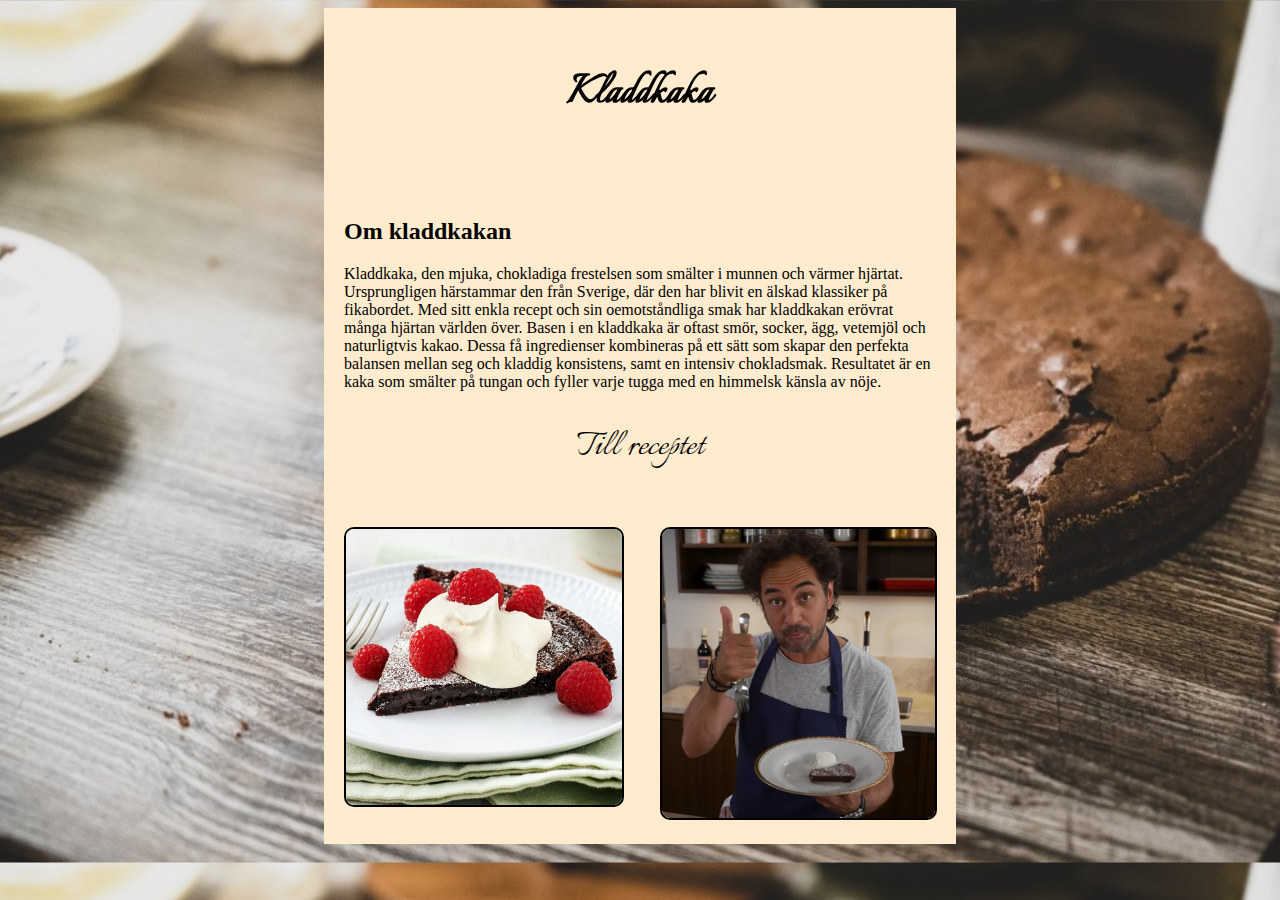
<file: index.html>
<!DOCTYPE html>
<html lang="en">
<head>
    <meta charset="UTF-8">
    <meta name="viewport" content="width=device-width, initial-scale=1.0">
    <title>Document</title>

    <link rel="stylesheet" href="style.css">
    <link rel="preconnect" href="https://fonts.googleapis.com">
    <link rel="preconnect" href="https://fonts.gstatic.com" crossorigin>
    <link href="https://fonts.googleapis.com/css2?family=Italianno&display=swap" rel="stylesheet">
</head>
<body> 


    <div class="grid-box">
    
        <header>
            <h1>Kladdkaka</h1>
        </header>

        <div class="fakta">
            <h2>Om kladdkakan</h2>
            <p>Kladdkaka, den mjuka, chokladiga frestelsen som smälter i munnen och värmer hjärtat. Ursprungligen härstammar den från Sverige, där den har blivit en älskad klassiker på fikabordet. Med sitt enkla recept och sin oemotståndliga smak har kladdkakan erövrat många hjärtan världen över.
            Basen i en kladdkaka är oftast smör, socker, ägg, vetemjöl och naturligtvis kakao. Dessa få ingredienser kombineras på ett sätt som skapar den perfekta balansen mellan seg och kladdig konsistens, samt en intensiv chokladsmak. Resultatet är en kaka som smälter på tungan och fyller varje tugga med en himmelsk känsla av nöje. </p>
            
            <nav>
                <a href="./recept.html">Till receptet</a>
            </nav>

        </div>

        <div class="bild">
            <img src="./img/kladdig_kladdkaka.jpg" alt="">
        </div>

        <div class="bildtvå">
            <img src="./img/kladdkakmarkus.png" alt="">
        </div>
        
    </div>
    
    
</body>
</html>
</file>
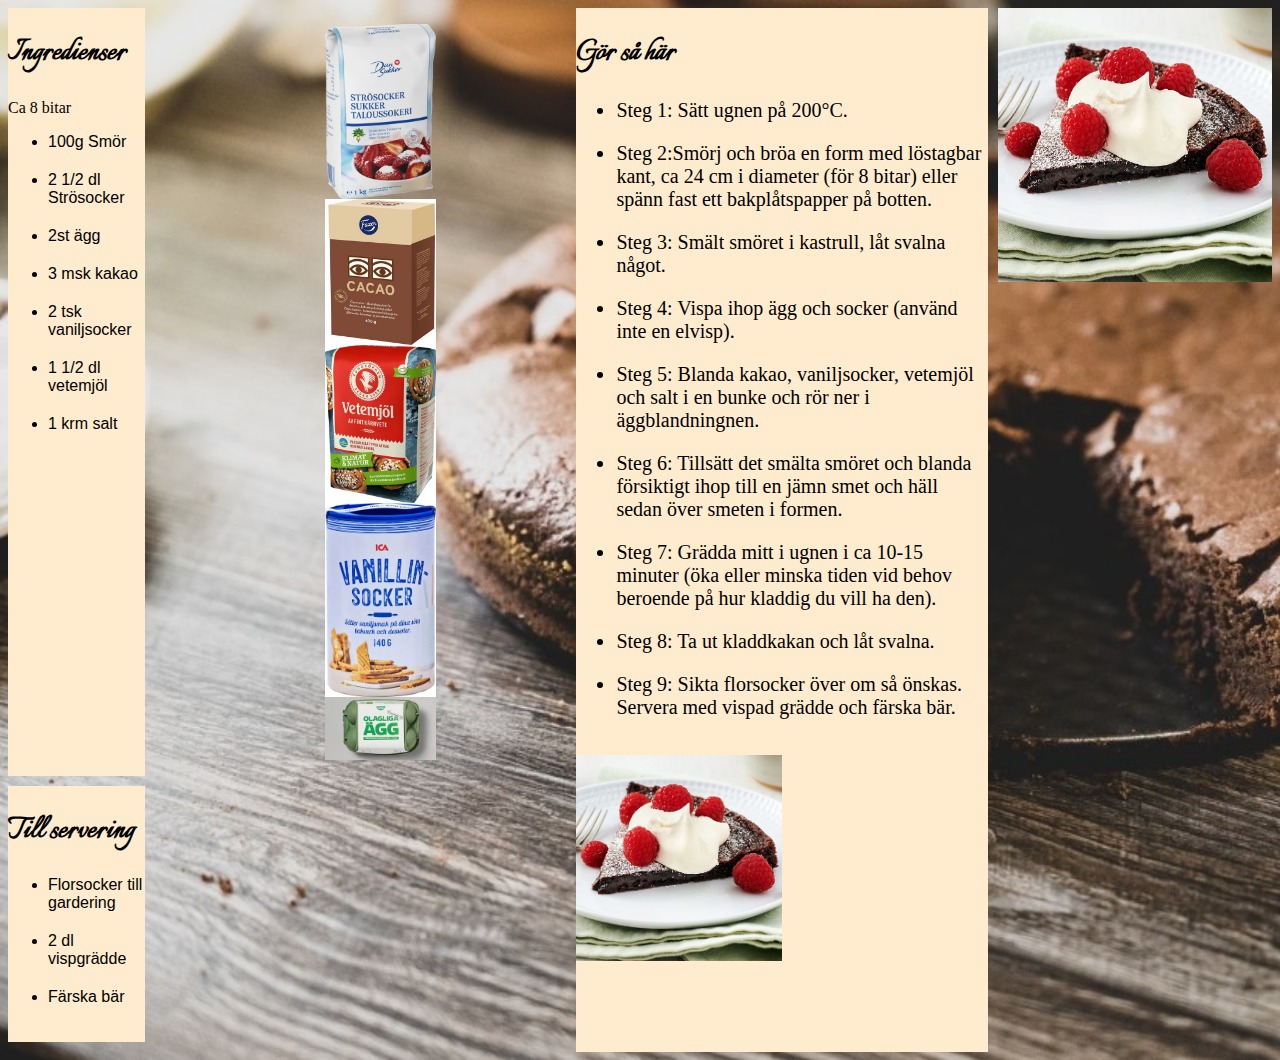
<file: recept.html>
<!DOCTYPE html>
<html lang="en">
<head>
    <meta charset="UTF-8">
    <meta name="viewport" content="width=device-width, initial-scale=1.0">
    <title>Document</title>
    <link rel="stylesheet" href="recept.css">
    <link rel="preconnect" href="https://fonts.googleapis.com">
    <link rel="preconnect" href="https://fonts.gstatic.com" crossorigin>
    <link href="https://fonts.googleapis.com/css2?family=Italianno&display=swap" rel="stylesheet">
    <link rel="preconnect" href="https://fonts.googleapis.com">
    <link rel="preconnect" href="https://fonts.gstatic.com" crossorigin>
    <link href="https://fonts.googleapis.com/css2?family=Italianno&family=Vesper+Libre:wght@500&display=swap" rel="stylesheet">
    <link rel="preconnect" href="https://fonts.googleapis.com">
<link rel="preconnect" href="https://fonts.gstatic.com" crossorigin>
<link href="https://fonts.googleapis.com/css2?family=Italianno&family=Vesper+Libre:wght@500&display=swap" rel="stylesheet">
</head>
<body>
    <div class="grid-box">
        <nav>
            <h1>Ingredienser</h1>
            <p>Ca 8 bitar</p>
            <ul> 
                <li>100g Smör</li>
                <li>2 1/2 dl Strösocker</li>
                <li> 2st ägg</li>
                <li>3 msk kakao</li>
                <li>2 tsk vaniljsocker</li>
                <li>1 1/2 dl vetemjöl</li>
                <li>1 krm salt</li>
            </ul>
        
        </nav>

        <div class="till">
            <h1>Till servering</h1>
           <ul> 
                <li>Florsocker till gardering</li>
                <li>2 dl vispgrädde</li>
                <li>Färska bär</li>
            
            </ul>
        </div>

        <main>
            <h1>Gör så här</h1>
            <ul>
                <li>Steg 1: Sätt ugnen på 200°C.</li>
                <li>Steg 2:Smörj och bröa en form med löstagbar kant, ca 24 cm i diameter (för 8 bitar) eller spänn fast ett bakplåtspapper på botten.</li>
                <li>Steg 3: Smält smöret i kastrull, låt svalna något.</li>
                <li>Steg 4: Vispa ihop ägg och socker (använd inte en elvisp).</li>
                <li>Steg 5: Blanda kakao, vaniljsocker, vetemjöl och salt i en bunke och rör ner i äggblandningnen.</li>
                <li>Steg 6: Tillsätt det smälta smöret och blanda försiktigt ihop till en jämn smet och häll sedan över smeten i formen.</li>
                <li>Steg 7: Grädda mitt i ugnen i ca 10-15 minuter (öka eller minska tiden vid behov beroende på hur kladdig du vill ha den).</li>
                <li>Steg 8: Ta ut kladdkakan och låt svalna.</li>
                <li>Steg 9: Sikta florsocker över om så önskas. Servera med vispad grädde och färska bär.</li>
            </ul>
            <img src="./img/kladdig_kladdkaka.jpg" alt="">
        </main>

        <div class="bild">
            <img src="./img/kladdig_kladdkaka.jpg" alt="">
        </div>

        <div class="bilder">
            <ul>
                <img src="./img/strösocker.png" alt="">
                <img src="./img/kakao400.jpg" alt="">
                <img src="./img/vetemjöl.jpg" alt="">
                <img src="./img/vaniljsocker.jpg" alt="">
                <img src="./img/ägg.jpg" alt="">
            </ul>
       
    </div>
</body>
</html>
</file>
<file: style.css>
body{
    background-image: url(./img/kladdkaka\ bakgrund.jpg);
    background-size: cover;
}





.grid-box{
    display: grid;
    grid-template-columns: 1fr 1fr 1fr 1fr;
    grid-template-rows: 1fr ;
    gap:0px
    
}


header{
    grid-column-start: 2;
    grid-column-end: 4;
    grid-row-start: 1;
    text-align: center;
    font-family: 'Italianno', 'cursive';
    font-size: 25px;
    background-color: #ffebcd;
    padding: 20px;
}

.fakta{
    
    grid-column-start: 2;
    grid-column-end: 4;
    grid-row-start: 2;
    grid-row-end: 3;
    background-color: blanchedalmond;
    padding: 20px;

}

.bild{
    grid-column-start: 2;
    grid-column-end: 3;
    grid-row-start: 3;
    grid-row-end: 4;
    padding: 20px;
    background-color: blanchedalmond;
    

}

.bild img{
    width: 100%;
    border:2px solid black;
    border-radius: 10px;
    

}

.bildtvå{
    grid-column-start: 3;
    grid-column-end: 4;
    grid-row-start: 3;
    grid-row-end: 4;
    background-color: blanchedalmond;
    padding: 20px;

}

.bildtvå img{
    width: 99%;
    border:2px solid black;
    border-radius: 10px;
    
}
nav{
    grid-column-start: 2;
    grid-column-end: 3;
    grid-row-start: 2;
    grid-row-end: 3;
    background-color: blanchedalmond;
    padding: 20px;

}

nav a{
    display: flex;
    justify-content: center;
    flex-direction: column;
    color:black;

    text-decoration: none;
    text-align: center;
    height: 40px;
    font-family: 'Italianno', cursive;
    font-size: 40px;

}

nav a:hover{
    color: white;
    
}
</file>
<file: recept.css>
body{

    background-image: url(./img/kladdkaka\ bakgrund.jpg);
    background-size: cover;
}

h1{
    font-size: 35px;
    font-family:'Italianno', cursive;
    
}

.grid-box{
    display: grid;
    grid-template-columns: 1fr 3fr 3fr 2fr;
    grid-template-rows: 1fr;
    gap:10px
}

header{
    grid-row:1;
    grid-column: 1;
    

}



nav{
    background-color: blanchedalmond;
    grid-row: 1;
    grid-column: 1/2;
    font-family:fantasy,
    
}

nav ul{
    grid-row: 2;
    grid-column: 1/2;
    
}
nav li{
    font-family:'Segoe UI', Tahoma, Geneva, Verdana, sans-serif;
    background-color: blanchedalmond;
    padding-bottom: 20px;
    font-family:'Lucida Sans', 'Lucida Sans Regular', 'Lucida Grande', 'Lucida Sans Unicode', Geneva, Verdana, sans-serif;
    
}



nav li:hover{
    color: aliceblue;
}
.till{
    grid-column: 1;
    grid-row:2;
    background-color:blanchedalmond;

}


.till ul{
    grid-column:1/2;
    grid-row: 2/3;
    background-color:blanchedalmond;
    
}

.till li{
    font-family:'Segoe UI', Tahoma, Geneva, Verdana, sans-serif;
   
    padding-bottom: 20px;
    font-family:'Lucida Sans', 'Lucida Sans Regular', 'Lucida Grande', 'Lucida Sans Unicode', Geneva, Verdana, sans-serif;
}

.till li:hover{
    color: aliceblue;
}

main{
    grid-column: 3/4;
    grid-row: 1/4;
    background-color:blanchedalmond;
    
}

main ul{
    grid-column: 2/4;
    grid-row: 1/2;
    
}

main li{
    font-size: 20px;
    padding-bottom: 20px ;
}

main img{
    width: 50%;
    grid-column: 4;

    
    
}

.bild{
    grid-column: 4;
    grid-row: 1/2;
}

.bild img{
    width: 100%;

}

.bilder{
    grid-column: 2;
    grid-row: 1;
    
}

.bilder img{
    width: 30%;
    
}

.bilder ul{
    display: flex;
    justify-content: center;
    align-items: center;
    flex-direction:column;

}
</file>
